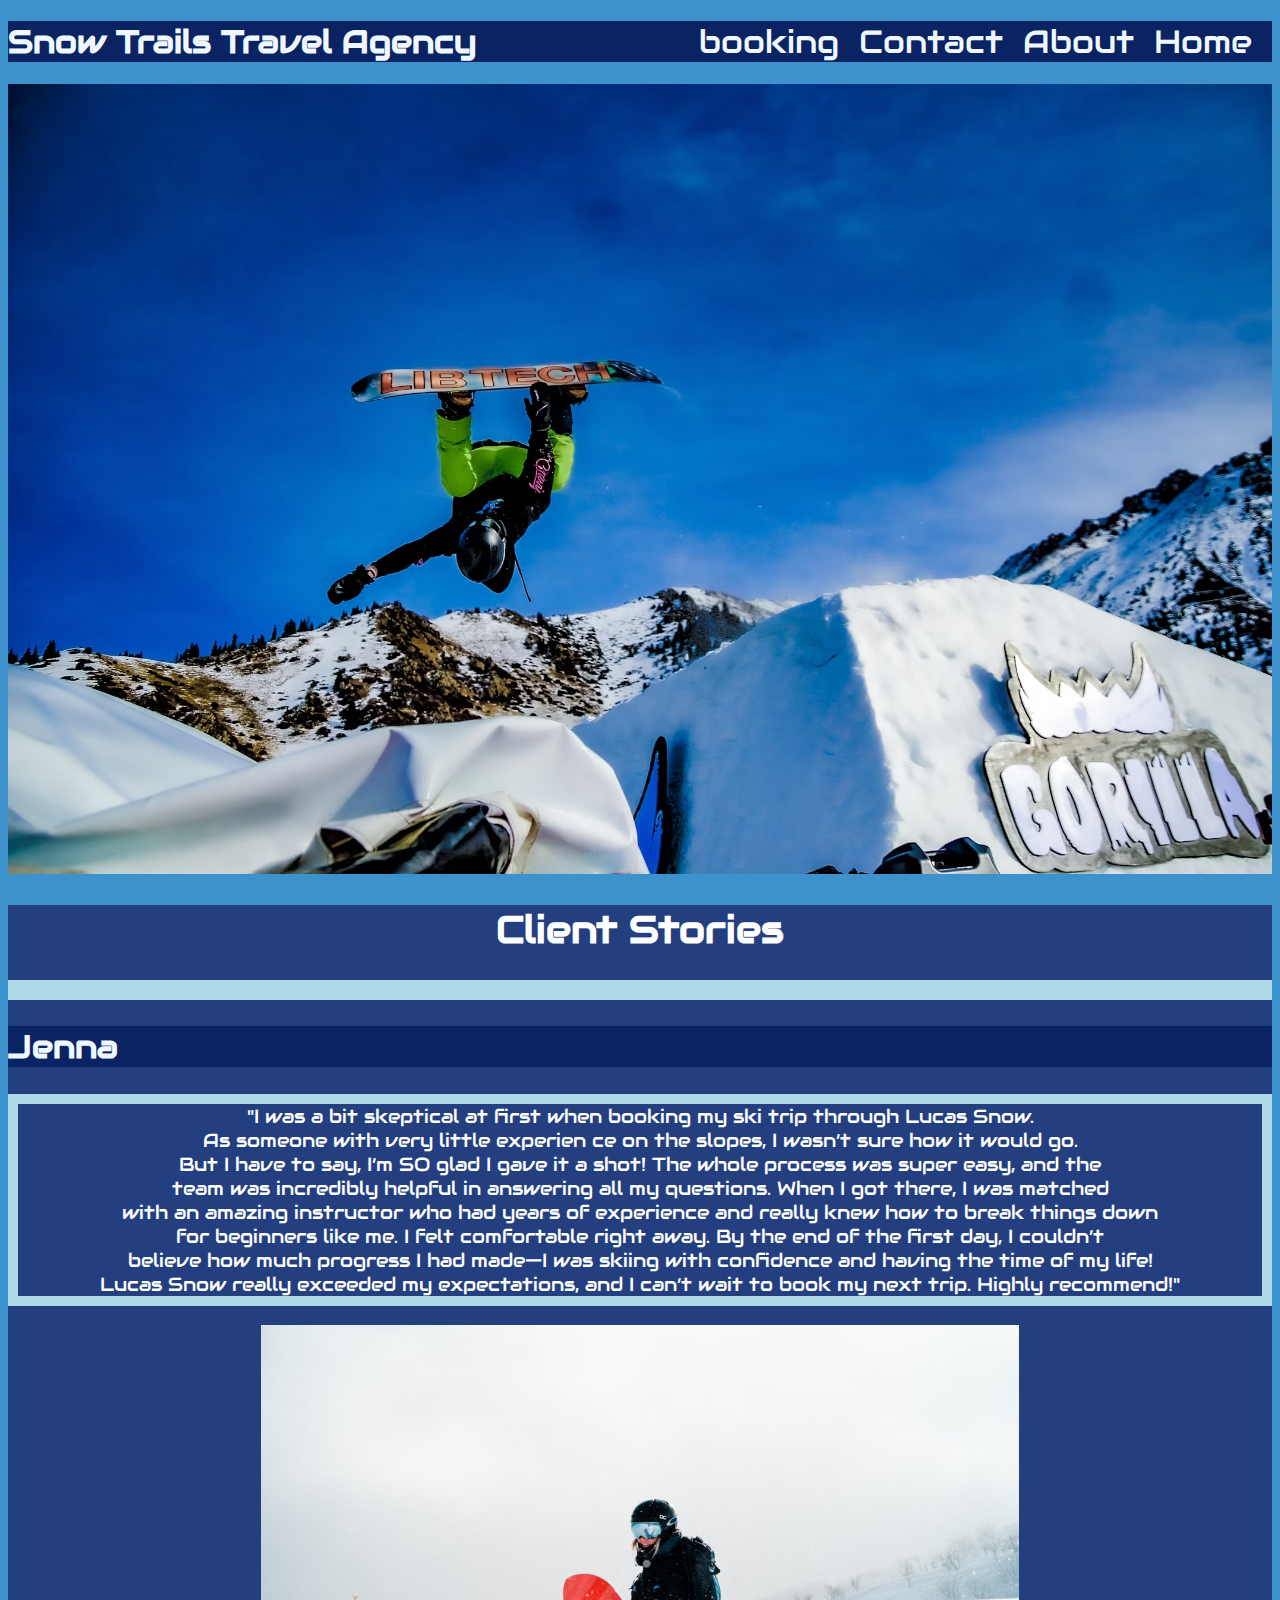
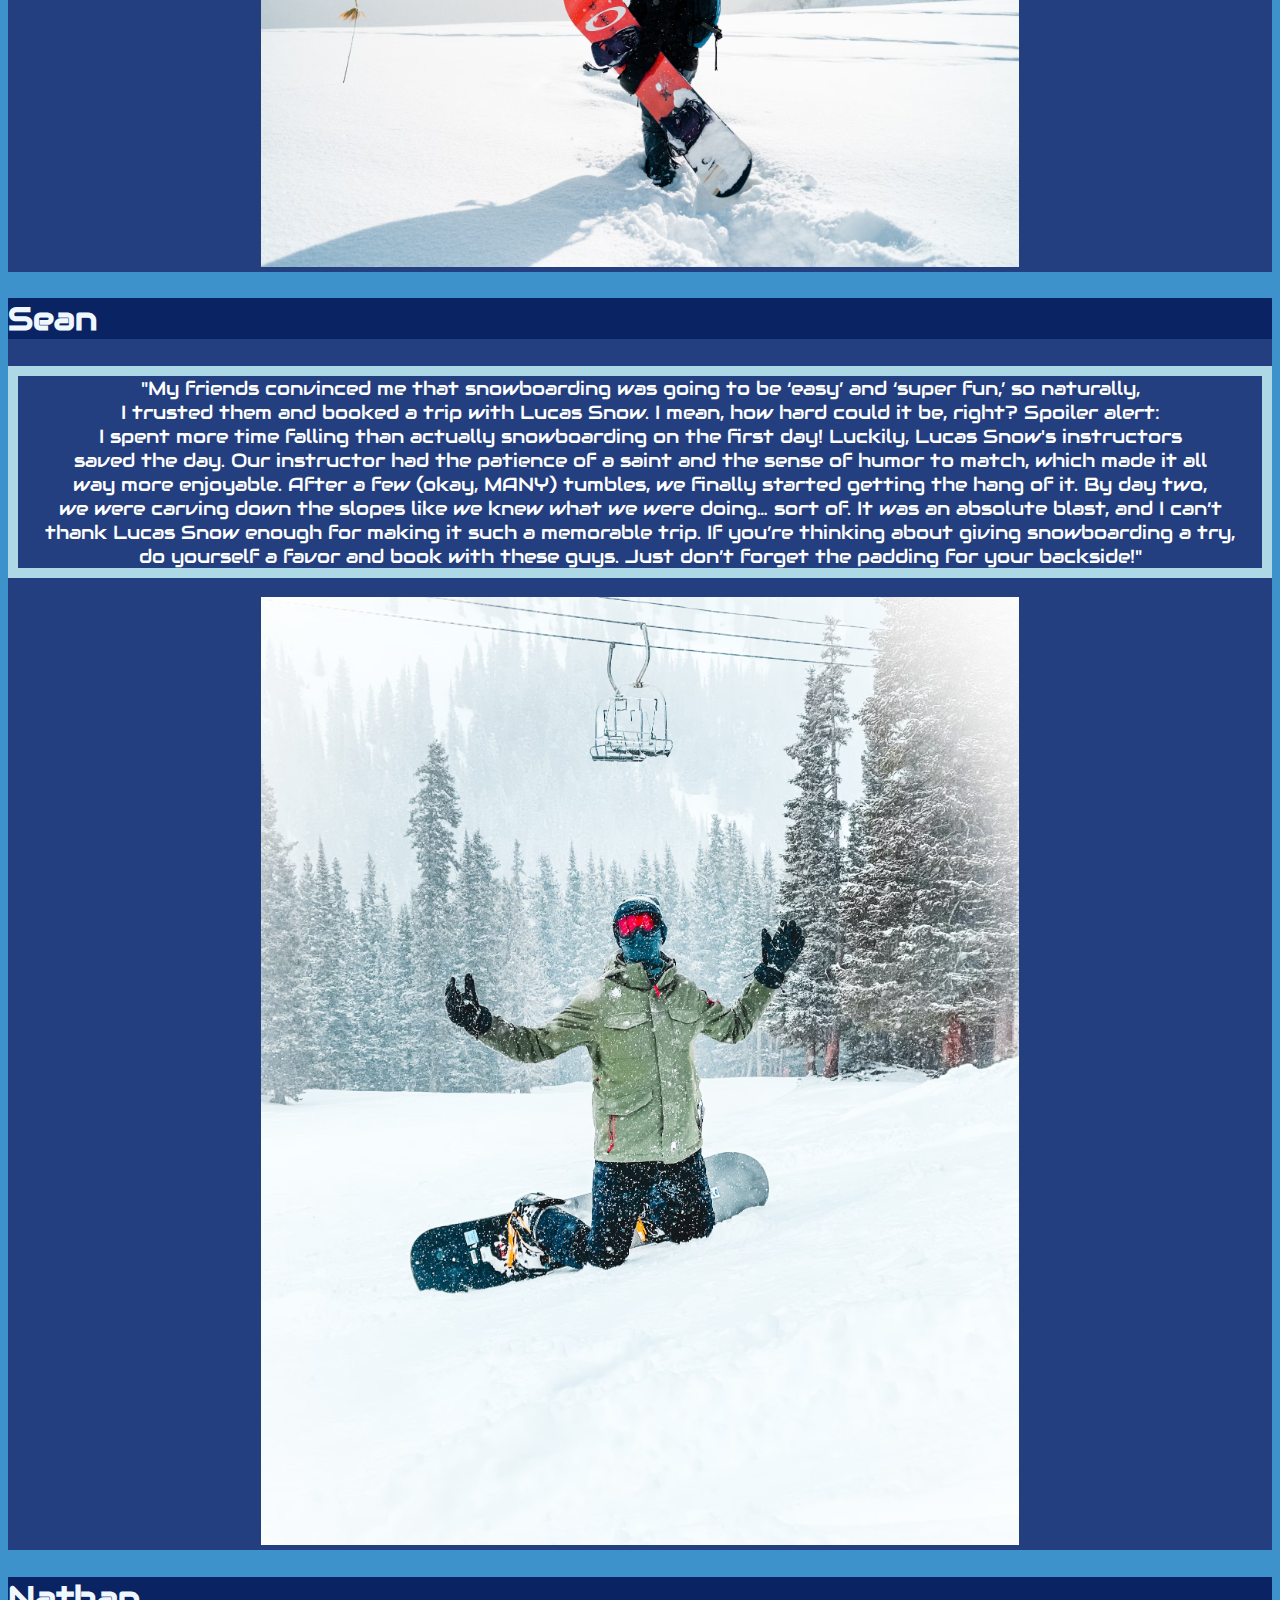
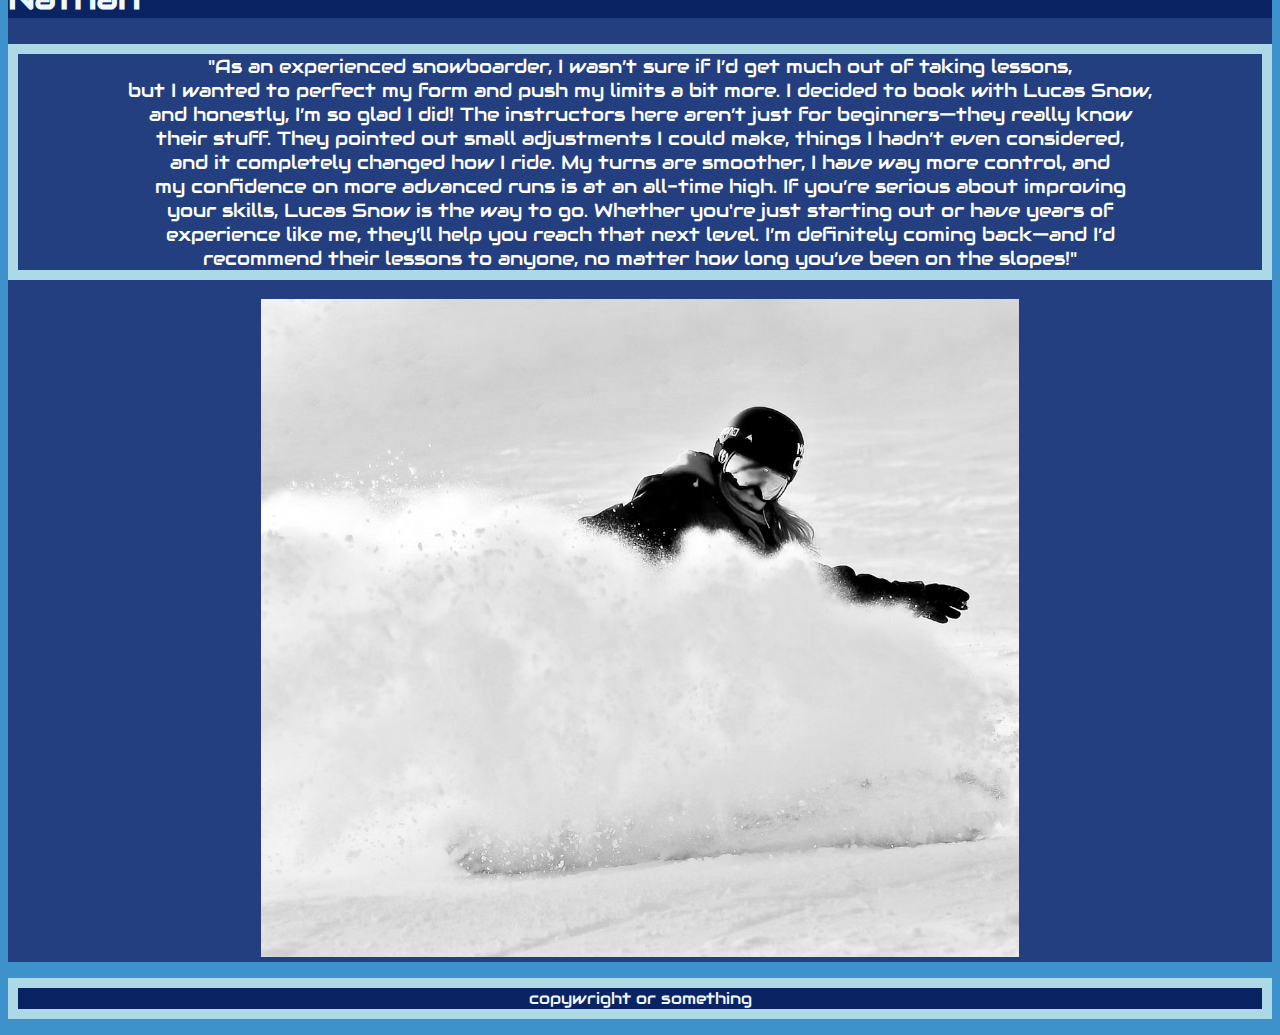
<file: index.html>
<!DOCTYPE html>
<html lang="en">
<head>
  <link rel="stylesheet" href="https://fonts.googleapis.com/css?family=Audiowide">
  <meta charset="UTF-8">
  <link rel="stylesheet" href="./CSS/styles.css">
  <meta name="viewport" content="width=device-width, initial-scale=1.0"> 
  <title>Home</title>
</head>
<body>

<header>
  <nav>
    <div class="navigation-container">
      <!--voice over button-->
      <!--
      <audio id="sound0" src="VOICE.mp3" preload="auto"></audio>
      <button onclick="document.getElementById('sound1').play();">Text to Speech</button>
    -->
      <ul>
        <li id = index><a href="index.html">Home</a></li>
        <li id = about><a href="./HTML/about.html">About</a></li>
        <li id = contact><a href="./HTML/contact.html">Contact</a></li>
        <li  id ="booking"><a href="./HTML/booking.html">booking</a></li>
      </ul>
    </div>
  </nav>
</header>

  <section class="banner">
    <h1 class="title">Snow Trails Travel Agency</h1>
    <img id = banner src="./IMAGES/main.jpeg" alt="banner image" width="100%" height="60%"> 
  </section>

  <div class = "text">
    <center>
      <h1>Client Stories</h1>
    </center>
    <p> </p>

    <h2 class = title>Jenna</h2>
    <center>
      <p  id = "text1">"I was a bit skeptical at first when booking my ski trip through Lucas Snow.<br>
      As someone with very little experien  ce on the slopes, I wasn’t sure how it would go.<br>
      But I have to say, I’m SO glad I gave it a shot! The whole process was super easy, and the<br>
      team was incredibly helpful in answering all my questions. When I got there, I was matched <br>
      with an amazing instructor who had years of experience and really knew how to break things down<br>
      for beginners like me. I felt comfortable right away. By the end of the first day, I couldn’t<br>
      believe how much progress I had made—I was skiing with confidence and having the time of my life!<br>
      Lucas Snow really exceeded my expectations, and I can’t wait to book my next trip. Highly recommend!"<br></p>
    <!--image of client-->   
    
    
    <img class = "img"  src="./IMAGES/jenna.jpeg" alt="client Jenna" >
    </center>
  </div>
      
  <div class = "text">

    <h2 class = title>Sean</h2>

    <center>
    <p id = text2>
          "My friends convinced me that snowboarding was going to be ‘easy’ and ‘super fun,’ so naturally,<br>
          I trusted them and booked a trip with Lucas Snow. I mean, how hard could it be, right? Spoiler alert:<br>
          I spent more time falling than actually snowboarding on the first day! Luckily, Lucas Snow's instructors<br>
          saved the day. Our instructor had the patience of a saint and the sense of humor to match, which made it all<br>
          way more enjoyable. After a few (okay, MANY) tumbles, we finally started getting the hang of it. By day two,<br>
          we were carving down the slopes like we knew what we were doing… sort of. It was an absolute blast, and I can’t<br>
          thank Lucas Snow enough for making it such a memorable trip. If you’re thinking about giving snowboarding a try,<br>
          do yourself a favor and book with these guys. Just don’t forget the padding for your backside!"<br>
          
    </p>
    <img class = "img" src="./IMAGES/sean.jpeg" alt="client Sean" >
    </center>
    </div>

  <div class = "text">




    <h2 class = title>Nathan</h2>
    <center>
    <p id = text3>
      "As an experienced snowboarder, I wasn’t sure if I’d get much out of taking lessons,<br>
      but I wanted to perfect my form and push my limits a bit more. I decided to book with Lucas Snow,<br>
      and honestly, I’m so glad I did! The instructors here aren’t just for beginners—they really know<br>
      their stuff. They pointed out small adjustments I could make, things I hadn’t even considered,<br>
      and it completely changed how I ride. My turns are smoother, I have way more control, and<br>
      my confidence on more advanced runs is at an all-time high. If you’re serious about improving<br>
      your skills, Lucas Snow is the way to go. Whether you're just starting out or have years of<br>
      experience like me, they’ll help you reach that next level. I’m definitely coming back—and I’d<br>
      recommend their lessons to anyone, no matter how long you’ve been on the slopes!"<br>
    </p>
    <img class = "img" src="./IMAGES/nathan.png" alt="client Nathan">
    </center>
  </div>
  <footer>
    <p id = "copywright">copywright or something</p>
  </footer>
 
</body>
</html>
</file>
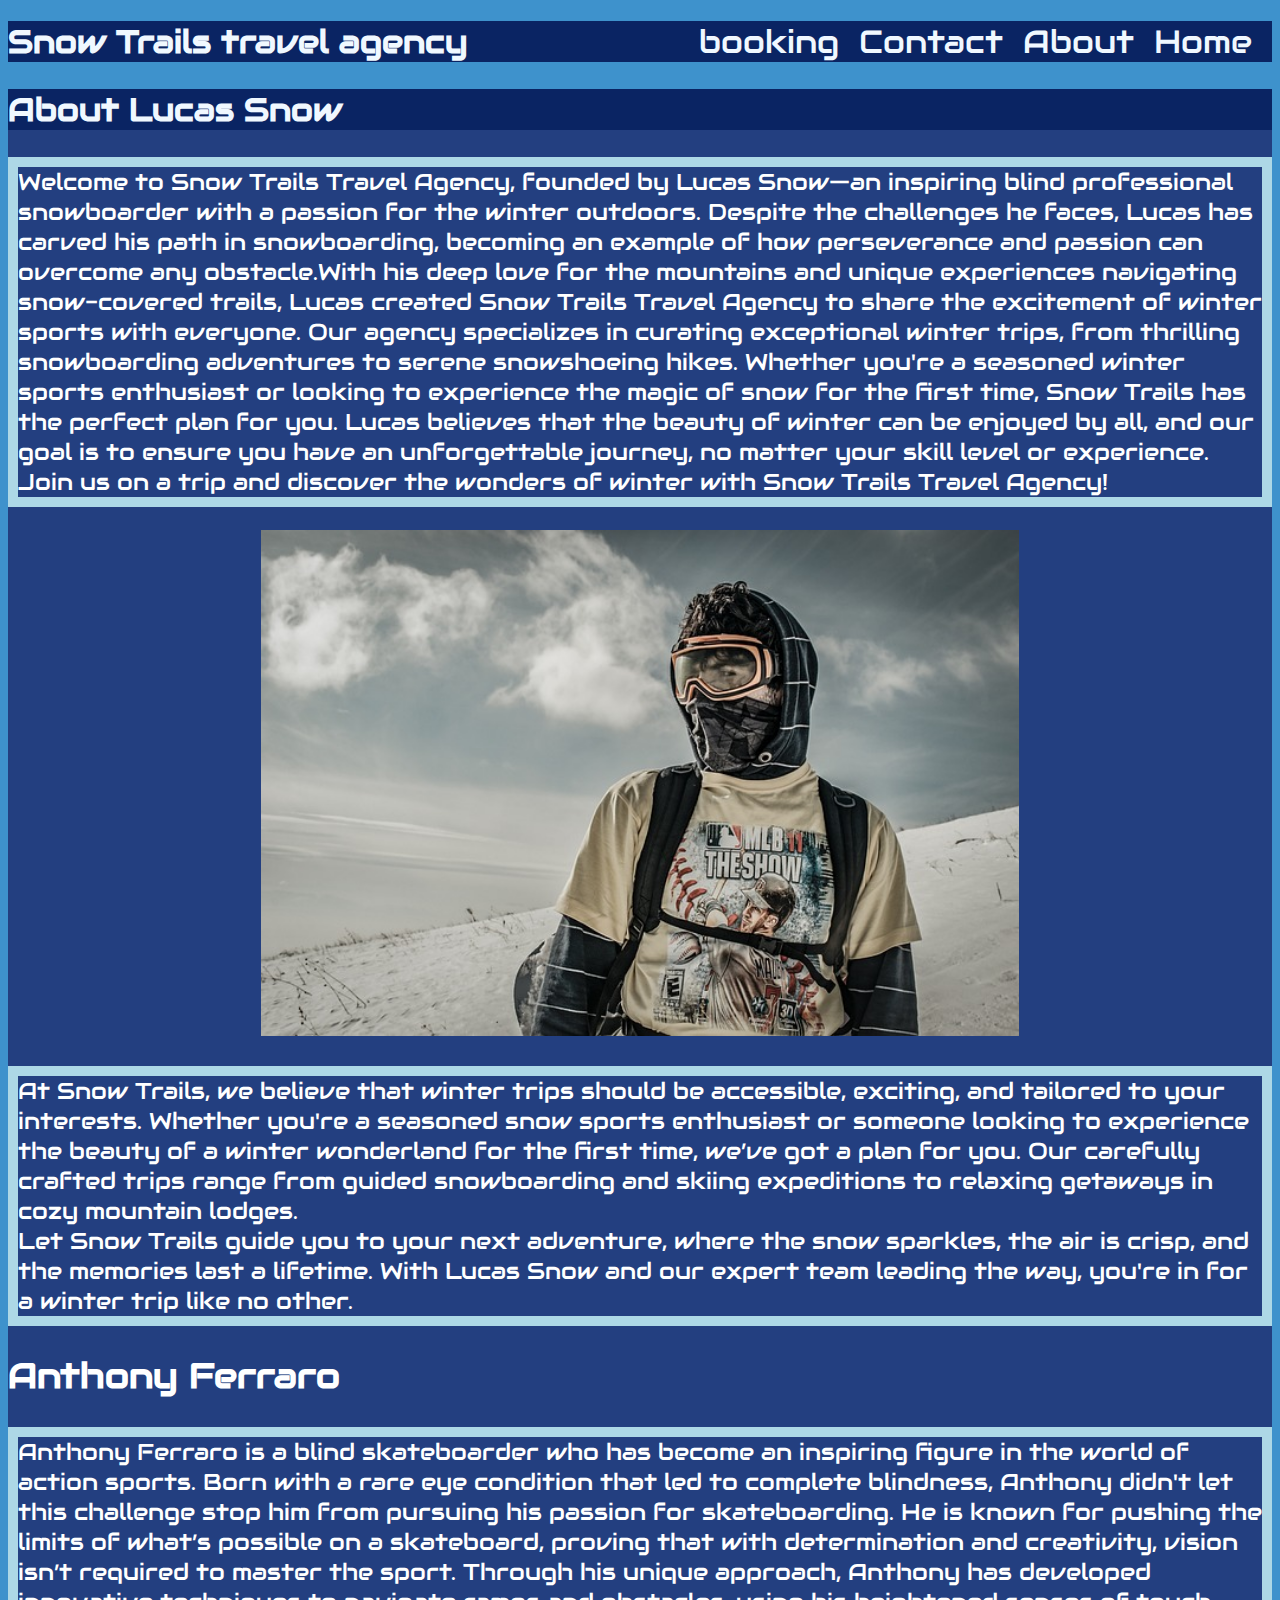
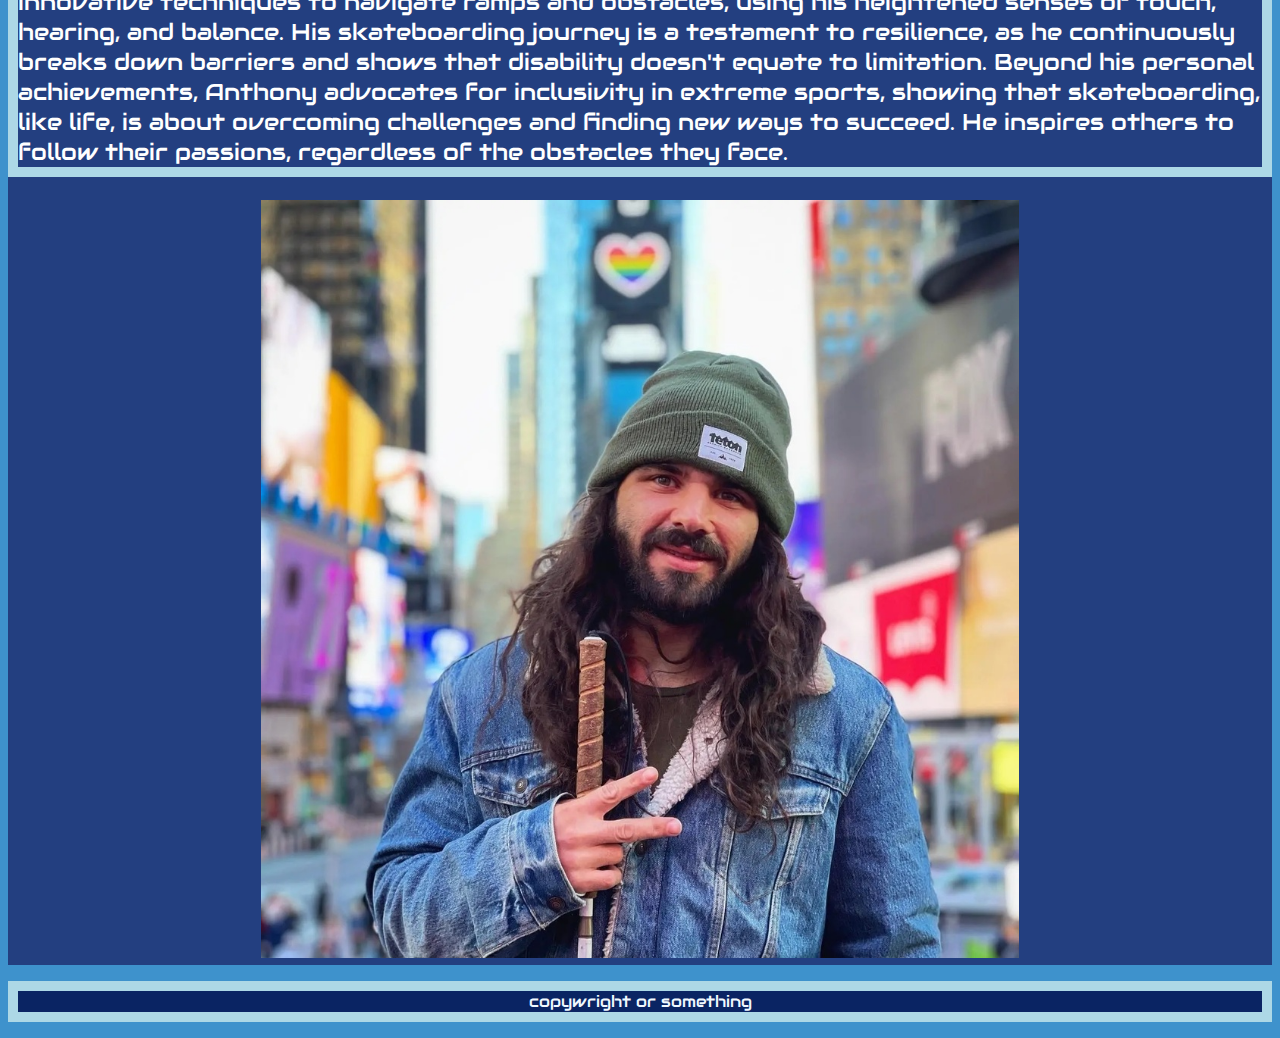
<file: HTML/about.html>
<!DOCTYPE html>
<html lang="en">
<head>
  <link rel="stylesheet" href="https://fonts.googleapis.com/css?family=Audiowide">
  <link rel="stylesheet" href="../CSS/styles.css">
  <meta charset="UTF-8">
  <meta name="viewport" content="width=device-width, initial-scale=1.0"> 
  <title>About</title>
</head>
<body>
<header>
  <nav>
    <div class="logo-container">
    </div>
    <div class="navigation-container">
      <ul>
        <li id ="index"><a href="../index.html">Home</a></li>
        <li id = "about"><a href="about.html">About</a></li>
        <li  id ="contact"><a href="contact.html">Contact</a></li>
        <li  id ="booking"><a href="booking.html">booking</a></li>
      </ul>
    </div>
  </nav>
</header>
  <section class="banner">
    <h1 class="title">Snow Trails travel agency</h1>
  </section>
  <section class="sec-intro">
    <div class="text">
      <h2 class="title">
        About Lucas Snow
      </h2>
      <p> Welcome to Snow Trails Travel Agency, founded by Lucas Snow—an inspiring blind professional snowboarder with a passion for the winter outdoors. Despite the challenges he faces, Lucas has carved his path in snowboarding, becoming an example of how perseverance and passion can overcome any obstacle.With his deep love for the mountains and unique experiences navigating snow-covered trails, Lucas created Snow Trails Travel Agency to share the excitement of winter sports with everyone. Our agency specializes in curating exceptional winter trips, from thrilling snowboarding adventures to serene snowshoeing hikes. Whether you're a seasoned winter sports enthusiast or looking to experience the magic of snow for the first time, Snow Trails has the perfect plan for you.
          Lucas believes that the beauty of winter can be enjoyed by all, and our goal is to ensure you have an unforgettable journey, no matter your skill level or experience. Join us on a trip and discover the wonders of winter with Snow Trails Travel Agency!<br></p>
        <center>
          <img class="img" src="../IMAGES/hiker-4035090_640.jpeg" alt="lucas snow(img)">
        </center>
      
      <p>At Snow Trails, we believe that winter trips should be accessible, exciting, and tailored to your interests. Whether you're a seasoned snow sports enthusiast or someone looking to experience the beauty of a winter wonderland for the first time, we’ve got a plan for you. Our carefully crafted trips range from guided snowboarding and skiing expeditions to relaxing getaways in cozy mountain lodges.<br>
        Let Snow Trails guide you to your next adventure, where the snow sparkles, the air is crisp, and the memories last a lifetime. With Lucas Snow and our expert team leading the way, you're in for a winter trip like no other.</p>
    

      <h2 class=""title>
        Anthony Ferraro
      </h2>
      <p>
        Anthony Ferraro is a blind skateboarder who has become an inspiring figure in the world of action sports. Born with a rare eye condition that led to complete blindness, Anthony didn't let this challenge stop him from pursuing his passion for skateboarding. He is known for pushing the limits of what’s possible on a skateboard, proving that with determination and creativity, vision isn’t required to master the sport.

Through his unique approach, Anthony has developed innovative techniques to navigate ramps and obstacles, using his heightened senses of touch, hearing, and balance. His skateboarding journey is a testament to resilience, as he continuously breaks down barriers and shows that disability doesn't equate to limitation.

Beyond his personal achievements, Anthony advocates for inclusivity in extreme sports, showing that skateboarding, like life, is about overcoming challenges and finding new ways to succeed. He inspires others to follow their passions, regardless of the obstacles they face.
      </p>
      <center>
        <img class="img" src="../IMAGES/anthony.jpg" alt="blind skateboarder(img)">
      </center>
    </div>

  
  </section>
  
  <footer>
    <p id = "copywright">copywright or something</p>
  </footer>
  
</body>
</html>
</file>
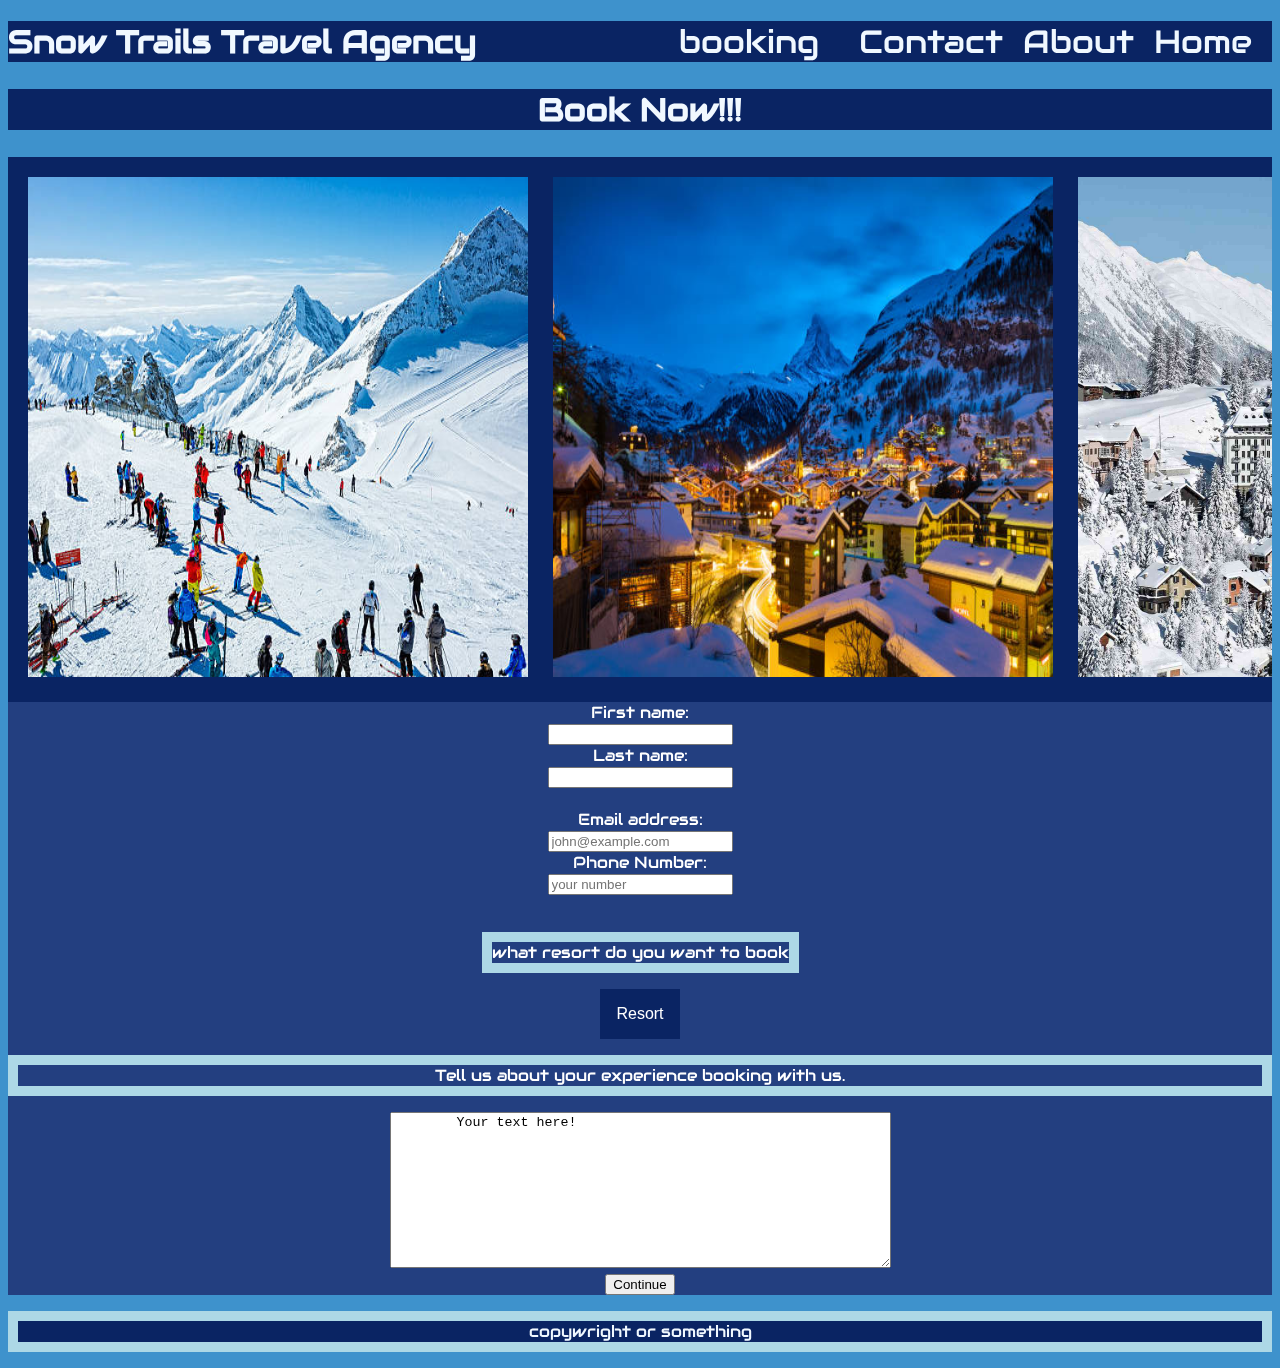
<file: HTML/booking.html>
<!DOCTYPE html>
<html lang="en">
<head>
  <link rel="stylesheet" href="https://fonts.googleapis.com/css?family=Audiowide">
  <link rel="stylesheet" href="../CSS/styles.css">
  <script src="../JAVASCRIPT/main.js"></script>
  <meta name="viewport" content="width=device-width, initial-scale=1.0"> 
  <meta charset="UTF-8">
  <title>booking</title>
</head>
<body>
<header>
  <nav>
    <div class="navigation-container">
      <ul>
        <li id = index><a href="../index.html">Home</a></li>
        <li id = about><a href="about.html">About</a></li>
        <li id = contact><a href="contact.html">Contact</a></li>
        <li id = index><a href="booking.html">booking</a></li>
      </ul>
    </div>
  </nav>
</header>
  <section class="banner">
    <h1 class="title">Snow Trails Travel Agency</h1>
  </section>
<center>
  <h2 class = title>Book Now!!!</h2>
</center>
<div class="scroll-container">
    <img src="../IMAGES/scroll1.jpg" alt="Cinque Terre" width="500" height="500">
    <img src="../IMAGES/scroll2.jpg" alt="Forest" width="500" height="500">
    <img src="../IMAGES/scroll3.jpg" alt="Northern Lights"width="500" height="500">
    <img src="../IMAGES/scroll4.webp" alt="Mountains" width="500" height="500">
</div> 


<div id ="form">
  <form id = "myForm" onsubmit="return validateForm()" aria-label="form">

      <label for="first">First name:</label><br>
      <input type="text" id="first" name="first" value=""  aria-label="first name"><br>
      
      <label for="second">Last name:</label><br>
      <input type="text" id="second" name="second" value=""  aria-label="last name"><br><br>
    
      <label for="email">Email address:</label><br>
      <input type="email" id="email" name="email" placeholder="john@example.com" required aria-label="email address input""><br>

      <label for="phone">Phone Number:</label><br>
      <input type="tel" id="phone" name="phone" value=""  aria-label="phone number" placeholder="your number"maxlength="10" pattern="[0-9]{10}" oninput="this.value = this.value.replace(/[^0-9]/g, '');" required><br><br>
      <!--
      <label for="password">User Password:</label><br>
      <input type="password" id="pass1" name="pass1" required><br>

      <label for="password">Repeat Password:</label><br>
      <input type="password" id="pass2" name="pass2" required><br>
  -->
      <div class="dropdown">

        <p>what resort do you want to book</p>
        <button class="dropbtn">Resort</button>

        <div class="dropdown-content">
          <option value="france">france</option>
          <option value="germany">germany</option>
          <option value="austria">austria</option>
          <option value="switzerland">switzerland</option>
        </div>
      </div>

      <p>Tell us about your experience booking with us.</p>
      <textarea name="message" rows="10" cols="60">
        Your text here!
      </textarea> 
        <br>

      <input type="submit" name="Submit" value="Continue"/> 
  </form>
</div>
    

  <footer>
    <p id = "copywright">copywright or something</p>
  </footer>
 
</body>
</html>
</file>
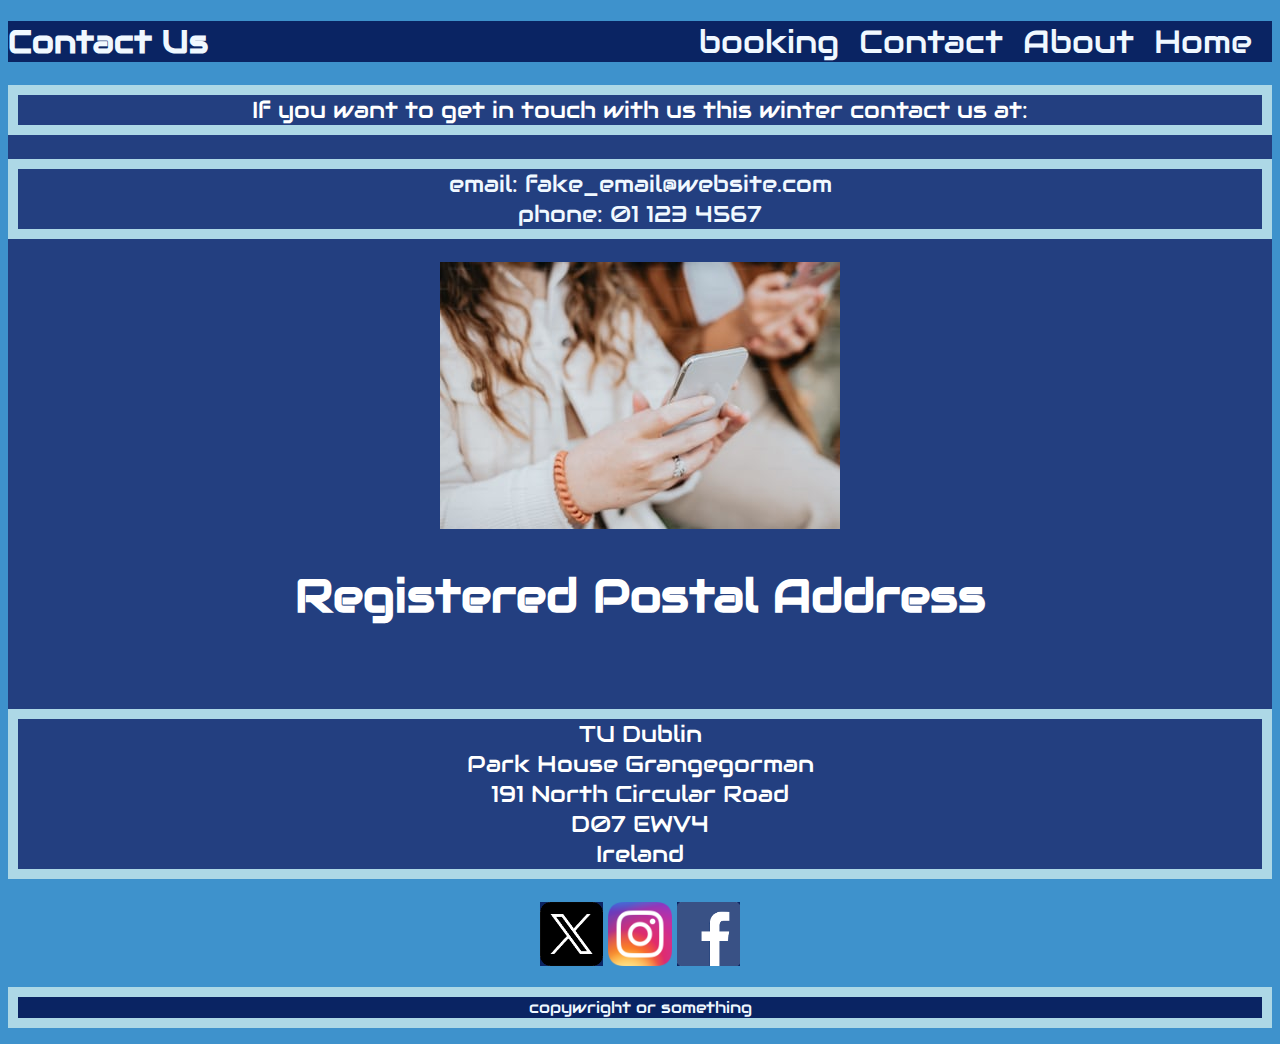
<file: HTML/contact.html>
<!DOCTYPE html>
<html lang="en">
<head>
    <link rel="stylesheet" href="https://fonts.googleapis.com/css?family=Audiowide">
  <link rel="stylesheet" href="../CSS/styles.css">
  <meta charset="UTF-8">
  <meta name="viewport" content="width=device-width, initial-scale=1.0"> 
  <title>Contact</title>
</head>
<body>
<header>
  <nav>

    <div class="navigation-container">
      <ul>
        <li id ="index"><a href="../index.html">Home</a></li>
        <li id = "about"><a href="about.html">About</a></li>
        <li  id ="contact"><a href="contact.html">Contact</a></li>
        <li  id ="booking"><a href="booking.html">booking</a></li>
      </ul>
    </div>
  </nav>
</header>
  <section class="banner">
    <h1 class = "title">Contact Us</h1>
  </section>
  <section class="sec-intro">
    <div class="text">
      <center>

        <p id = "text">If you want to get in touch with us this winter contact us at: </p>

        <p>
        <a id = "text" href="google.com">email: fake_email@website.com</a> 
        <br> 
        <a id = "text" href="google.com">phone: 01 123 4567</a>
        <br> 
        </p>
        <img src="../IMAGES/ContactUs.jpg" alt="phone icon">
        <h1 id = "text">Registered Postal Address</h1>
        <br>
        <p id = "text">TU Dublin<br>Park House Grangegorman<br>191 North Circular Road<br>D07 EWV4<br>Ireland</p>
      </center>
    </div>
  </section>
  <center>
    <div class="contact-buttons">
      <a href="https://x.com/"><img src="../IMAGES/x-logo.png" width = "5%" height = "5%" alt="Click to visit our X">
      <a href="https://instagram.com/"><img src="../IMAGES/Instagram-icon.png" width = "5%" height = "5%"alt="Click to visit our instagram">
      <a href="https://www.facebook.com/"><img src="../IMAGES/Facebook-logo.png" width = "5%" height = "5%" alt="Click to visit our facebook">
    </div>
  </center>
  <footer>
    <p id = "copywright">copywright or something</p>
  </footer>
</body>
</html>
</file>
<file: CSS/styles.css>
/*colour pallette 
#fffaff  -white
#3E92CC -light blue 
#0A2463 -dark blue
*/
:root{
  --primary:#0A2463;
  --secondary:#3E92CC;
  --text:#ffffff;
  --text_background:#233f80;
}

.title{
  font-size: xx-large;
  background-color: var(--primary);
  color: var(--text);
  color: aliceblue;
}
body {
  font-family: "Audiowide", sans-serif;
  background-color: var(--secondary);

}
body p{
  border: 10px solid lightblue;

}
#button_tts{
  float:right;
}

#banner{
  max-width: 100%;
  height: auto;
  width: auto\9; /* ie8 */
}


.sec-intro{
  font-size: larger;
  background-color: var(--primary);
  color: aliceblue;
}

.client_titles{

  color: aliceblue;
  font-size: xx-large;
  background-color: var(--primary);
  margin-top: 20px;
  margin-bottom: 20px;
  margin-left: 20px;
  margin-right: 20px;
}

.container {
  display: flex;
  align-items: auto;
  justify-content: auto;
}


.text{
  font-size: larger;
  background-color: var(--text_background);
  color: var(--text)  ;

}
  /*link*/
a:link{
  color: aliceblue;
  text-decoration: none;
}

a:visited{
  color: white;
  text-decoration: none;
}
a:hover {
  color: hotpink;
  text-decoration: none;
}
/* navbar*/
/*home*/
#index{
  float: right;
  border: 5px;
  margin-left: 20px;
  margin-right: 20px;
  list-style: none;
  box-sizing: border-box;
  font-size: xx-large;
  color: aliceblue;
}
/*contact*/

#contact{
  float:right ;
  margin-left: 20px;
  list-style: none;
  box-sizing: border-box;
  font-size: xx-large;
  color: aliceblue;
}
/*home*/
#about{
  float: right;
  margin-left: 20px;
  list-style: none;
  box-sizing: border-box;
  font-size: xx-large;
  color: aliceblue;
}
/*booking*/
#booking{
  float: right;
  margin-left: 20px;
  list-style: none;
  font-size: xx-large;
  box-sizing: border-box;
  color: aliceblue;
}



/* */
footer{
  background-color: var(--primary);
  color: aliceblue;
  text-align: center;
}
#copywright{
  text-align: center;
  background-color: var(--primary);
}

.img{
  height: 40%;
  width: 60%;
}

#jenna_img{
  height: 40%;
  width: 60%;
  
}

#sean_img{
  height: 40%;
  width: 60%;
}

#nathan_img{
  height: 40%;
  width: 60%;
} 
/*
img{
  height: 40%;
  width: 60%;
}



/* Booking page*/





  /*scrollong image nav */ 
  div.scroll-container {
    background-color: var(--primary);
    overflow: auto;
    white-space: nowrap;
    padding: 10px;
  }
  
  div.scroll-container img {
    padding: 10px;
  }

/*dropdown*/
.dropbtn {
  background-color: var(--primary);
  color: white;
  padding: 16px;
  font-size: 16px;
  border: none;
}

.dropdown {
  position: relative;
  display: inline-block;
}

.dropdown-content {
  display: none;
  position: absolute;
  background-color: #f1f1f1;
  min-width: 160px;
  box-shadow: 0px 8px 16px 0px rgba(0,0,0,0.2);
  z-index: 1;
}

.dropdown-content option {
  color: black;
  padding: 12px 16px;
  text-decoration: none;
  display: block;
}

.dropdown-content option:hover {background-color: #ddd;}

.dropdown:hover .dropdown-content {display: block;}

.dropdown:hover .dropbtn {background-color: #54bbc5;}

#form{
  background-color: var(--text_background);
  text-align: center;
  color: var(--text);
}
</file>
